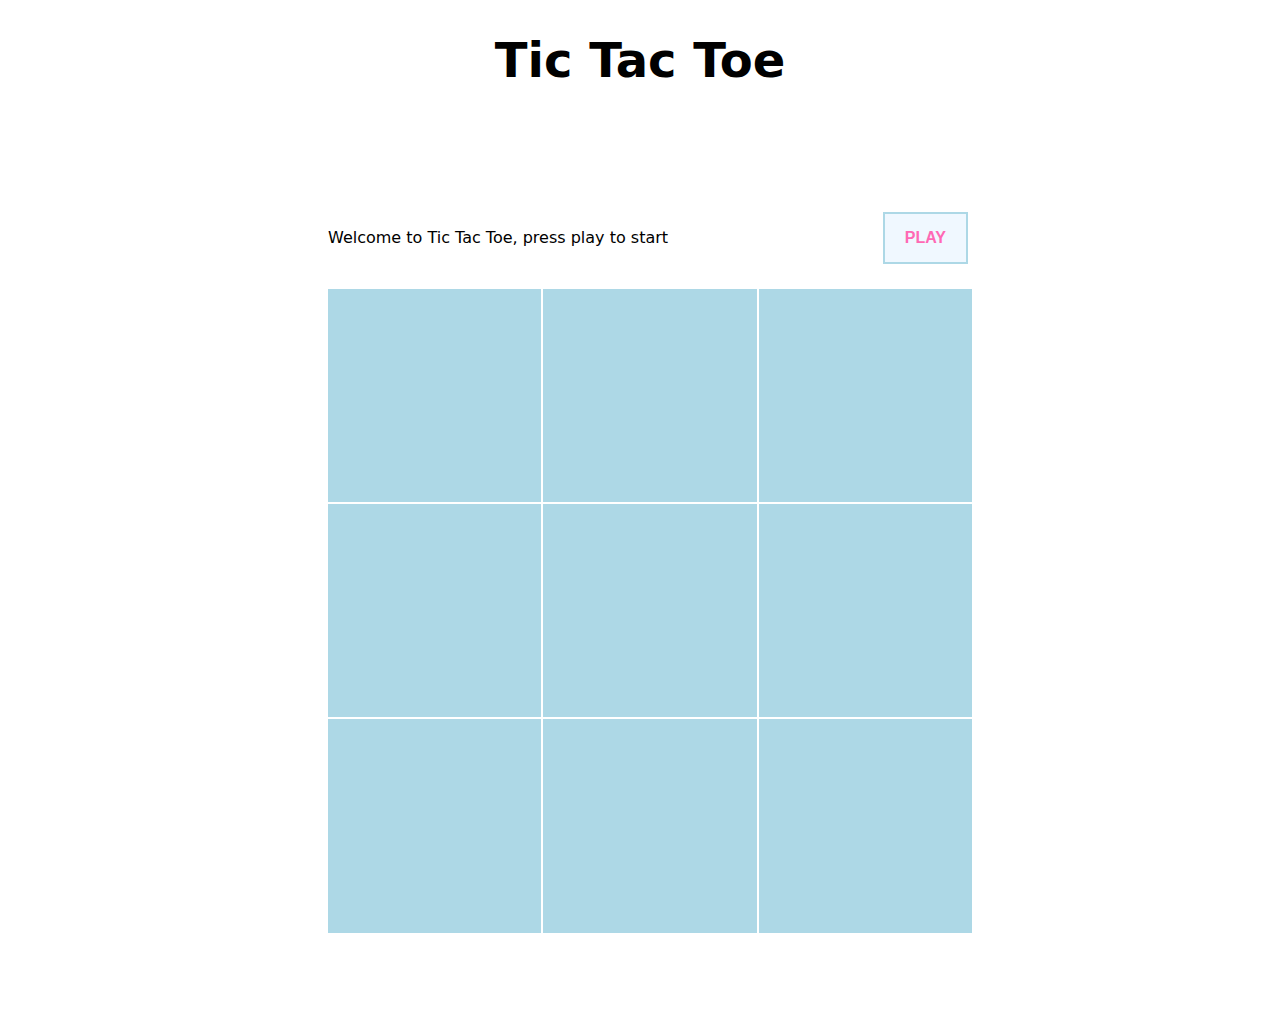
<file: ttt/index.html>
<!DOCTYPE html>
<html lang="en">
<head>
    <meta charset="UTF-8">
    <meta http-equiv="X-UA-Compatible" content="IE=edge">
    <meta name="viewport" content="width=device-width, initial-scale=1.0">
    <link rel="stylesheet" href="styles.css">
    <title>Tic Tac Toe</title>
</head>
<body>
    <h1>Tic Tac Toe</h1>
    <section class="container">
        <div class="text-container"><p class="text-message" id="game_message">Welcome to Tic Tac Toe, press play to start</p><button class="btn" id="btn">play</button></div>
    
        <div class="ttt-board" id="board">
            <div class="ttt-square" id="1"></div>
            <div class="ttt-square" id="2"></div>
            <div class="ttt-square" id="3"></div>
            <div class="ttt-square" id="4"></div>
            <div class="ttt-square" id="5"></div>
            <div class="ttt-square" id="6"></div>
            <div class="ttt-square" id="7"></div>
            <div class="ttt-square" id="8"></div>
            <div class="ttt-square" id="9"></div>
        </div>
    </section>
    <script src="./script.js"></script>
</body>
</html>
</file>
<file: ttt/styles.css>
body {
  font-family: system-ui, -apple-system, BlinkMacSystemFont, "Segoe UI", Roboto,
    Oxygen, Ubuntu, Cantarell, "Open Sans", "Helvetica Neue", sans-serif;
}
h1 {
  font-size: 3rem;
  text-align: center;
}
p {
  text-align: left;
}

.btn {
  display: inline-block;
  margin-left: auto;
  margin-bottom: 25px;
  padding: 15px 20px;
  border: 2px solid lightblue;
  background-color: aliceblue;
  color: hotpink;
  text-align: center;
  text-decoration: none;
  font-size: 16px;
  text-transform: uppercase;
  font-weight: 600;
  cursor: pointer;
  transition-duration: 0.1s;
}

.btn:hover {
  background-color: lightblue;
  color: aliceblue;
}
.container {
  height: 100vh;
  width: 100vw;
  /* display: flex; */
  justify-content: center;
  align-content: center;
}
.text-container {
  width: 50vw;
  margin: auto;
  display: flex;
}
.ttt-board {
  width: 50vw;
  height: 50vw;
  margin: auto;
  display: grid;
  grid-template-columns: repeat(3, 16.666vw);
  grid-template-rows: repeat(3, 16.666vw);
  grid-gap: 2px;
}
.ttt-square {
  font-size: 8rem;
  display: flex;
  justify-content: center;
  align-items: center;
  background-color: lightblue;
  color: hotpink;
}
</file>
